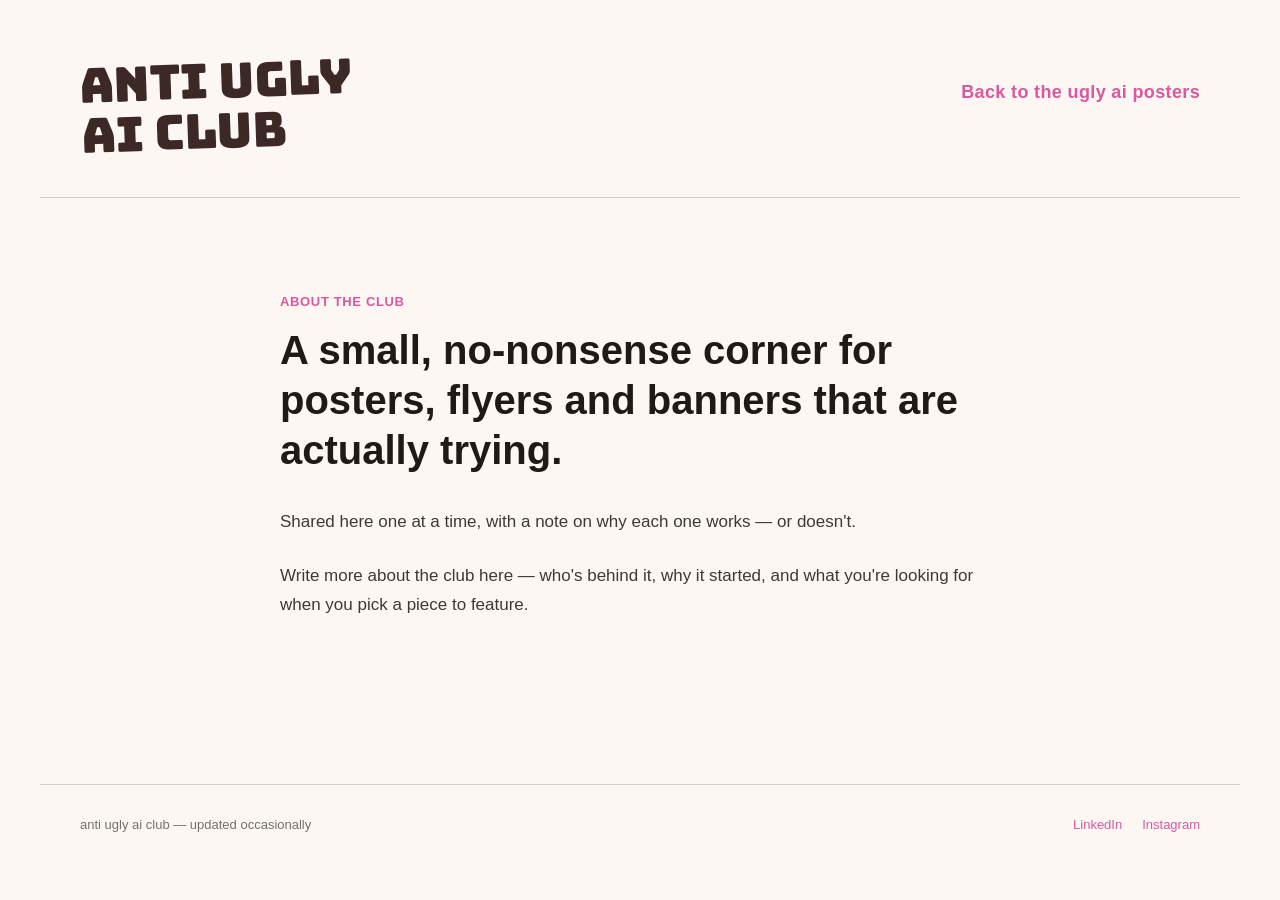
<file: about.html>
<!DOCTYPE html>
<html lang="en">
<head>
<meta charset="UTF-8">
<meta name="viewport" content="width=device-width, initial-scale=1.0">
<title>About — anti ugly ai club</title>
<link rel="preconnect" href="https://fonts.googleapis.com">
<link href="https://fonts.googleapis.com/css2?family=Bungee&family=IBM+Plex+Sans:wght@400;500&display=swap" rel="stylesheet">
<link href="https://api.fontshare.com/v2/css?f[]=general-sans@400,500,600,700&display=swap" rel="stylesheet">
<link rel="stylesheet" href="style.css">
</head>
<body>

<div class="page">

  <header class="header">
    <a href="index.html" class="logo" style="text-decoration:none;">anti ugly<br>ai club</a>
    <nav class="nav">
      <a href="index.html" class="nav-link">Back to the ugly ai posters</a>
    </nav>
  </header>

  <section class="about-content">
    <div class="kicker">About the club</div>
    <h1>A small, no-nonsense corner for posters, flyers and banners that are actually trying.</h1>
    <p>Shared here one at a time, with a note on why each one works — or doesn't.</p>
    <p>Write more about the club here — who's behind it, why it started, and what you're looking for when you pick a piece to feature.</p>
  </section>

  <footer class="footer">
    <span>anti ugly ai club — updated occasionally</span>
    <div class="social">
      <a href="https://linkedin.com" target="_blank" rel="noopener noreferrer">LinkedIn</a>
      <a href="https://instagram.com" target="_blank" rel="noopener noreferrer">Instagram</a>
    </div>
  </footer>

</div>

</body>
</html>
</file>
<file: style.css>
* { box-sizing: border-box; }
body { margin: 0; background: oklch(98% 0.008 60); font-family: -apple-system, BlinkMacSystemFont, 'General Sans', sans-serif; color: oklch(22% 0.01 60); }
a { color: oklch(65% 0.18 350); }
a:hover { color: oklch(55% 0.2 350); }

.page { min-height: 100vh; }

.header {
  max-width: 1200px; margin: 0 auto; padding: 56px 40px 40px;
  display: flex; align-items: baseline; justify-content: space-between;
  border-bottom: 1px solid oklch(85% 0.01 60);
}
.logo {
  font-family: 'Bungee', sans-serif; font-size: 48px; line-height: 1.05;
  color: oklch(30% 0.03 32); transform: rotate(-2deg); letter-spacing: -0.01em;
}
.nav { display: flex; align-items: center; gap: 16px; }
.nav-link { font-size: 18px; text-decoration: none; letter-spacing: 0.02em; font-weight: 700; }

.hero { max-width: 1200px; margin: 0 auto; padding: 64px 40px 16px; text-align: center; }
.hero h1 { font-weight: 600; font-size: 52px; line-height: 1.3; margin: 0 auto 28px; max-width: 1080px; }
.hero p { font-size: 16px; line-height: 1.6; color: oklch(45% 0.01 60); max-width: 520px; margin: 0 auto 48px; }

.featured { max-width: 1200px; margin: 0 auto; padding: 0 40px 120px; border-bottom: 1px solid oklch(85% 0.01 60); }
.featured-inner { display: flex; gap: 64px; align-items: flex-start; flex-wrap: wrap; }
.featured-image-wrap { position: relative; flex: 0 0 560px; cursor: pointer; }
.featured-image { width: 560px; max-width: 100%; aspect-ratio: 4/5; object-fit: cover; background: oklch(90% 0.01 60); display: block; }
.badge {
  position: absolute; top: -22px; left: -28px; z-index: 2;
  background: oklch(65% 0.18 350); color: oklch(99% 0.005 60);
  font-weight: 700; font-size: 20px; line-height: 1.2; padding: 14px 20px;
  border-radius: 16px; transform: rotate(-6deg); box-shadow: 3px 4px 0 oklch(30% 0.03 32);
  white-space: nowrap; display: flex; align-items: center; gap: 8px;
}
.badge-trophy { font-size: 34px; }
.badge-winner { font-family: 'Bungee', sans-serif; color: oklch(90% 0.08 350); }
.featured-text { flex: 1; min-width: 280px; padding-top: 12px; }
.featured-text h2 { font-weight: 600; font-size: 34px; margin: 0 0 20px; line-height: 1.25; }
.featured-text p { font-size: 17px; line-height: 1.75; color: oklch(35% 0.01 60); margin: 0 0 20px; }

.tags { display: flex; gap: 12px; flex-wrap: wrap; }
.tag { font-size: 14px; color: oklch(65% 0.18 350); cursor: pointer; background: none; border: none; padding: 0; font-family: inherit; }

.filter-indicator { max-width: 1200px; margin: 0 auto; padding: 80px 40px 0; display: flex; align-items: center; gap: 10px; }
.filter-indicator span:first-child { font-size: 13px; color: oklch(45% 0.01 60); }
.filter-tag { font-size: 13px; color: oklch(65% 0.18 350); font-weight: 600; }
.filter-indicator button {
  border: 1px solid oklch(85% 0.01 60); background: none; border-radius: 999px;
  padding: 4px 12px; font-size: 12px; cursor: pointer; color: oklch(45% 0.01 60); font-family: inherit;
}

.gallery {
  max-width: 1200px; margin: 0 auto; padding: 80px 40px 96px;
  display: grid; grid-template-columns: repeat(auto-fill, minmax(280px, 1fr)); gap: 48px 40px;
}
.poster-card { cursor: pointer; }
.poster-card img { width: 100%; aspect-ratio: 4/5; object-fit: cover; background: oklch(90% 0.01 60); }
.poster-card .poster-title { font-size: 18px; margin-top: 16px; }
.poster-card .poster-kicker { font-size: 13px; color: oklch(55% 0.01 60); margin-top: 4px; }

.footer {
  max-width: 1200px; margin: 0 auto; padding: 32px 40px; border-top: 1px solid oklch(85% 0.01 60);
  font-size: 13px; color: oklch(55% 0.01 60); display: flex; align-items: center;
  justify-content: space-between; flex-wrap: wrap; gap: 16px;
}
.social { display: flex; gap: 20px; }
.social a { text-decoration: none; font-size: 13px; }

.about-content { max-width: 800px; margin: 0 auto; padding: 96px 40px 140px; }
.about-content .kicker { font-size: 13px; letter-spacing: 0.05em; color: oklch(65% 0.18 350); text-transform: uppercase; margin-bottom: 16px; font-weight: 700; }
.about-content h1 { font-weight: 600; font-size: 40px; line-height: 1.25; margin: 0 0 32px; }
.about-content p { font-size: 17px; line-height: 1.75; color: oklch(35% 0.01 60); margin: 0 0 24px; }

.modal-overlay {
  position: fixed; inset: 0; background: oklch(15% 0.01 60 / 0.6); z-index: 100;
  display: flex; align-items: center; justify-content: center; padding: 40px;
}
.modal-overlay[hidden] { display: none; }
.modal {
  background: oklch(98% 0.008 60); max-width: 900px; width: 100%; max-height: 90vh; overflow: auto;
  display: flex; gap: 48px; align-items: flex-start; flex-wrap: wrap; padding: 48px; position: relative;
}
.modal-close { position: absolute; top: 16px; right: 16px; border: none; background: none; font-size: 22px; line-height: 1; cursor: pointer; color: oklch(45% 0.01 60); }
.modal-image { width: 360px; max-width: 100%; aspect-ratio: 4/5; flex: 0 0 360px; object-fit: cover; background: oklch(90% 0.01 60); }
.modal-text { flex: 1; min-width: 240px; padding-top: 8px; }
.modal-kicker { font-size: 13px; letter-spacing: 0.05em; color: oklch(65% 0.18 350); text-transform: uppercase; margin-bottom: 10px; }
.modal-text h2 { font-weight: 600; font-size: 28px; margin: 0 0 16px; line-height: 1.25; }
.modal-text p { font-size: 16px; line-height: 1.7; color: oklch(35% 0.01 60); margin: 0 0 24px; }
</file>
